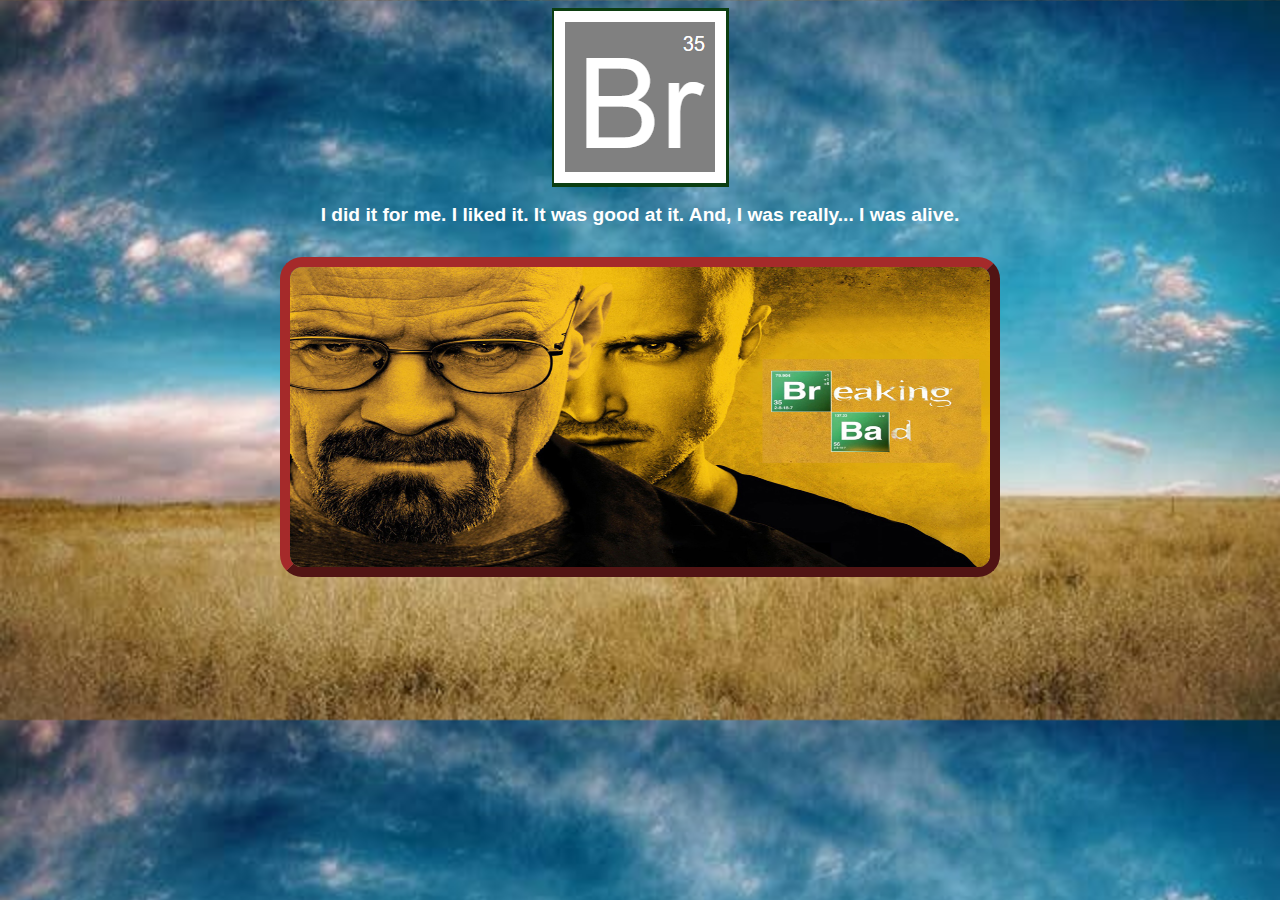
<file: alvaronavarro_bb/index.html>
<!DOCTYPE html>
<html lang="en">
<head>
    <meta charset="UTF-8">
    <meta name="viewport" content="width=device-width, initial-scale=1.0">
    <link rel="stylesheet" href="style.css">
    <link rel="shortcut icon" href="img/icon.png" type="image/x-icon">
    <title>index.html</title>
</head>

<body class="fondo_imagen" align="center">
    <img src="./img/logo.PNG" alt="">
    <h1 class="i_did"> 
        I did it for me. I liked it. It was good at it. And, I was really... I was alive. 
    </h1>
    <br>
<img src="./img/poster.jpg" alt="" width="700" height="300" border="10px" id="poster" usemap="#mapa breaking" usemap="#mapa bad">
<map name="mapa breaking">
    <area shape="rect" coords="483,103,663,145" href="formulario.html">

<map name="mapa bad">
    <area shape="rect" coords="544,147,640,183" href="tabla.html">
</map>

    
</body>
</html>
</file>
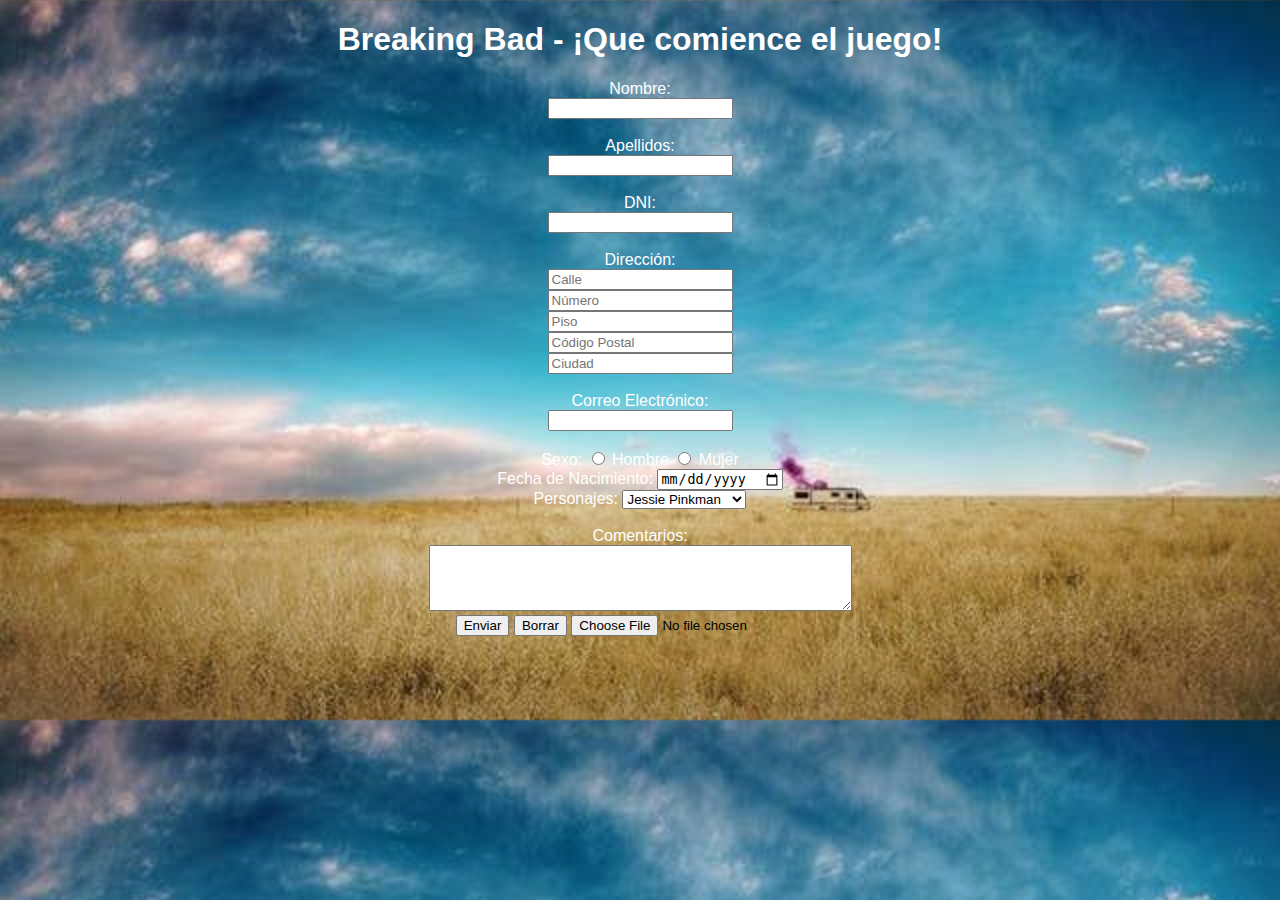
<file: alvaronavarro_bb/formulario.html>
<!DOCTYPE html>
<html lang="es">
<head>
    <meta charset="UTF-8">
    <meta http-equiv="X-UA-Compatible" content="IE=edge">
    <link rel="stylesheet" href="style.css">
    <meta name="viewport" content="width=device-width, initial-scale=1.0">
    <title>Breaking Bad - ¡Que comience el juego!</title>
</head>
<body class="fondo_imagen" align="center">
    <h1 class="titulo">Breaking Bad - ¡Que comience el juego!</h1>
    <form action="mailto:raul.rodriguez@proeducaglobal.com" method="post" enctype="text/plain">
        <label for="nombre">Nombre:</label><br>
        <input type="text" id="nombre" name="nombre" required><br><br>

        <label for="apellidos">Apellidos:</label><br>
        <input type="text" id="apellidos" name="apellidos" required><br><br>
        <label for="Dni">DNI:</label><br>
        <input type="text" id="dni" name="dni" required><br><br>

        <label for="direccion">Dirección:</label><br>
        <input type="text" id="direccion" name="Calle" placeholder="Calle">
        <br>
        <input type="text" id="numero" name="numero" placeholder="Número">
        <br>
        <input type="text" id="piso" name="piso" placeholder="Piso">
        <br>
        <input type="text" id="codigo-postal" name="codigo-postal" placeholder="Código Postal">
        <br>
        <input type="text" id="ciudad" name="ciudad" placeholder="Ciudad">
        <br><br>

        <label for="email">Correo Electrónico:</label><br>
        <input type="email" id="email" name="email" required><br>
        <br>
        <label>Sexo:</label>
        <input type="radio" id="hombre" name="sexo" value="hombre">
        <label for="hombre">Hombre</label>
        <input type="radio" id="mujer" name="sexo" value="mujer">
        <label for="mujer">Mujer</label><br>

        <label for="fecha-nacimiento">Fecha de Nacimiento:</label>
        <input type="date" id="fecha-nacimiento" name="fecha-nacimiento"><br>

        <label for="personajes">Personajes:</label>
        <select id="personajes" name="personajes">
            <option value="Jessie Pinkman">Jessie Pinkman</option>
            <option value="Walter White">Walter White</option>
            <option value="Saul Goodman">Saul Goodman</option>
            <option value="Gustavo Fring">Gustavo Fring</option>
            <option value="Pollos Hermanos">Pollos Hermanos</option>
            <option value="Otros personajes">Otros personajes</option>
        </select><br><br>

        <label for="comentarios">Comentarios:</label><br>
        <textarea id="comentarios" name="comentarios" rows="4" cols="50"></textarea><br>

        <input type="submit" value="Enviar">
        <input type="reset" value="Borrar">
        <input type="file" name="adjuntar-archivos"><br>
    </form>
</body>
</html>
</file>
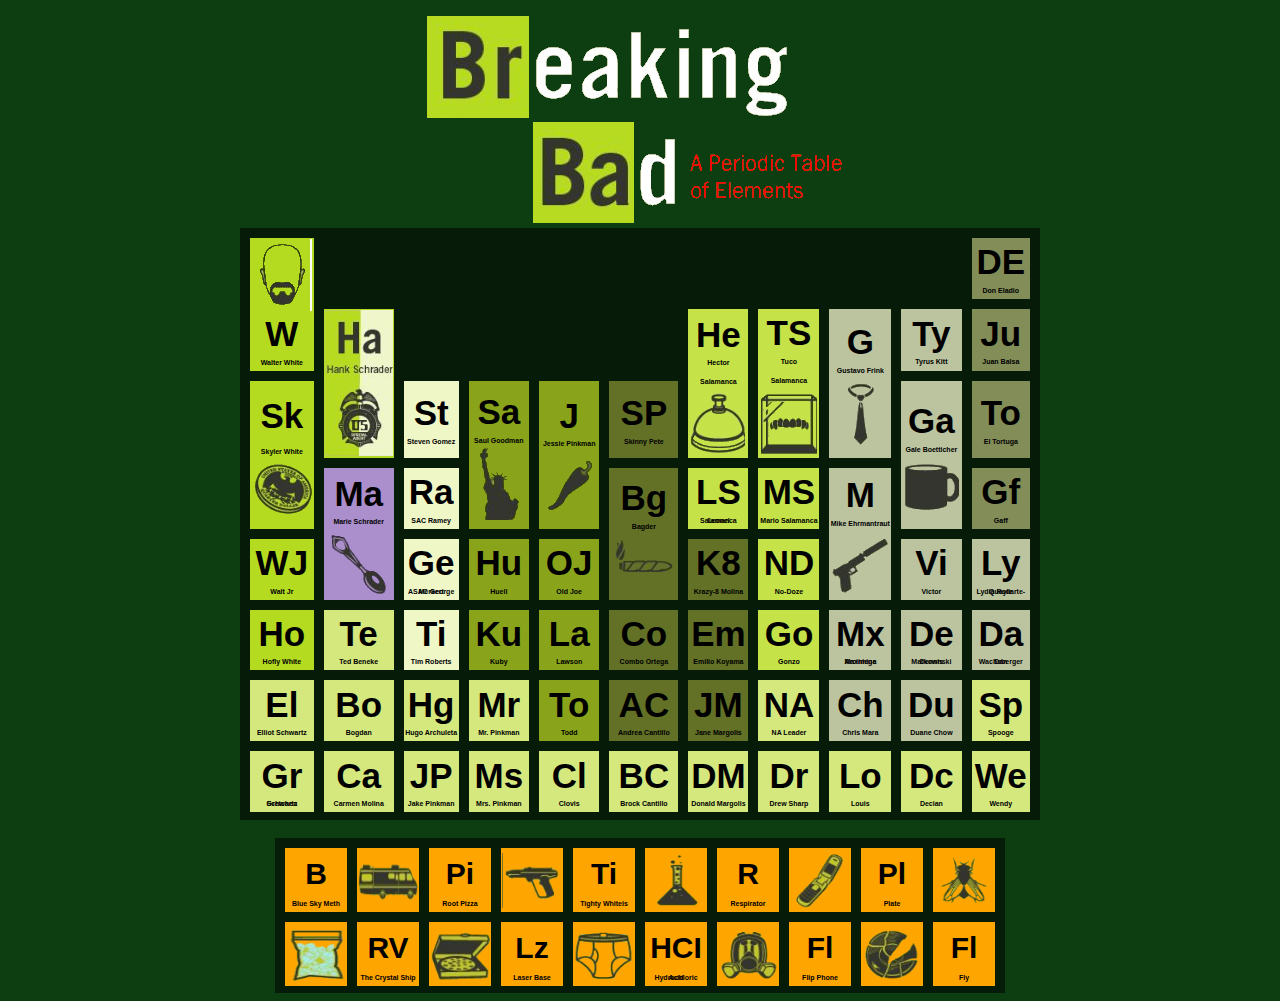
<file: alvaronavarro_bb/tabla.html>
<!DOCTYPE html>
<html lang="es">
<head>
    <meta charset="UTF-8">
    <meta name="viewport" content="width=device-width, initial-scale=1.0">
    <title>Tabla Elementos</title>
    <link rel="shortcut icon" href="img/icon.png" type="image/x-icon">
    <link rel="stylesheet" href="style.css">
</head>
<body style="background-color: #0c3e11;">  
    <div class="centro"><img src="img/cabecera.png" alt="Cabecera Breaking Bad"></div>
    <div id="alinear_tabla">
    <table id="tabla" class="centro">
    <tr>
        <td id="olive" rowspan="2">
            <img src="img/walterwhite.png" alt="Walter White">
            <h1>W</h1>
            <h3>Walter White</h3></td>
        <td colspan="9"></td>
        <td id="darkolive">
            <h1>DE</h1>
            <h3>Don Eladio</h3></td>
    </tr>
    <tr>
        <td id="olive" rowspan="2">
            <img src="img/hankschrader.png" alt="Hank Schader" id="hank"></td>
        <td colspan="4"></td>
        <td id="mustard" rowspan="2">
            <h1>He</h1>
            <h3>Hector</h3>
            <br><h3>Salamanca</h3>
            <img src="img/hectorsalamanca.png" alt="Hector Salamanca"></td>
        <td id="mustard" rowspan="2">
            <h1>TS</h1>
            <h3>Tuco</h3>
            <br><h3>Salamanca</h3>
            <img src="img/tucosalamanca.png" alt="Tuco Salamanca">
        </td>
        <td id="grey" rowspan="2">
            <h1>G</h1>
            <h3>Gustavo Frink</h3>
            <img src="img/gustavofrink.png" alt="Gustavo Frink"></td>
        <td id="grey">
            <h1>Ty</h1>
            <h3>Tyrus Kitt</h3>
        </td>
        <td id="darkolive">
            <h1>Ju</h1>
            <h3>Juan Balsa</h3></td>
    </tr>
    <tr>
        <td id="olive" rowspan="2">
            <h1>Sk</h1>
            <br><h3>Skyler White</h3>
            <img src="img/skylerwhite.png" alt="Skyler White"></td>
        <td id="wheat">
            <h1>St</h1>
            <h3>Steven Gomez</h3></td>
        <td id="darkgreen" rowspan="2">
            <h1>Sa</h1>
            <h3>Saul Goodman</h3>
            <img src="img/saulgoodman.png" alt="Saul Goodman"></td>
        <td id="darkgreen" rowspan="2">
            <h1>J</h1>
            <h3>Jessie Pinkman</h3>
            <img src="img/jessiepinkman.png" alt="Jessie Pinkman"></td>
        <td id="darkest">
            <h1>SP</h1>
            <h3>Skinny Pete</h3>
        </td>
        <td id="grey" rowspan="2">
            <h1>Ga</h1>
            <h3>Gale Boetticher</h3>
            <img src="img/gale.png" alt="Gale Boetticher">
        </td>
        <td id="darkolive">
            <h1>To</h1>
            <h3>El Tortuga</h3></td>
    </tr>
    <tr>
        <td id="purple" rowspan="2">
            <h1>Ma</h1>
            <h3>Marie Schrader</h3>
            <img src="img/marieschrader.png" alt="Marie Schader">
        </td>
        <td id="wheat">
            <h1>Ra</h1>
            <h3>SAC Ramey</h3></td>
        <td id="darkest" rowspan="2">
            <h1>Bg</h1>
            <h3>Bagder</h3>
            <img src="img/badger.png" alt="badger">

        </td>
        <td id="mustard">
            <h1>LS</h1>
            <h3>Leonel Salamanca</h3></td>
        <td id="mustard">
            <h1>MS</h1>
            <h3>Mario Salamanca</h3></td>
        <td id="grey" rowspan="2">
            <h1>M</h1>
            <h3>Mike Ehrmantraut</h3>
            <img src="img/mike.png" alt="">
        </td>
        <td id="darkolive">
            <h1>Gf</h1>
            <h3>Gaff</h3></td>
    </tr>
    <tr>
        <td id="olive">
            <h1>WJ</h1>
            <h3>Walt Jr</h3>
        </td>
        <td id="wheat">
            <h1>Ge</h1>
            <h3>ASAC George Merkert</h3>
        </td>
        <td id="darkgreen">
            <h1>Hu</h1>
            <h3>Huell</h3>
        </td>
        <td id="darkgreen">
            <h1>OJ</h1>
            <h3>Old Joe</h3></td>
        <td id="darkest">
            <h1>K8</h1>
            <h3>Krazy-8 Molina</h3>
        </td>
        <td id="mustard">
            <h1>ND</h1>
            <h3>No-Doze</h3></td>
        <td id="grey">
            <h1>Vi</h1>
            <h3>Victor</h3></td>
        <td id="grey">
            <h1>Ly</h1>
            <h3>Lydia Rodarte- Quayle</h3>
        </td>
    </tr>
    <tr>
        <td id="olive">
            <h1>Ho</h1>
            <h3>Hofly White</h3></td>
        <td id="yellow">
            <h1>Te</h1>        
            <h3>Ted Beneke</h3></td>
        <td id="wheat">
            <h1>Ti</h1>
            <h3>Tim Roberts</h3></td>
        <td id="darkgreen">
            <h1>Ku</h1>
            <h3>Kuby</h3></td>
        <td id="darkgreen">
            <h1>La</h1>
            <h3>Lawson</h3></td>
        <td id="darkest">
            <h1>Co</h1>
            <h3>Combo Ortega</h3></td>
        <td id="darkest">
            <h1>Em</h1>
            <h3>Emilio Koyama</h3></td>
        <td id="mustard">
            <h1>Go</h1>
            <h3>Gonzo</h3></td>
        <td id="grey">
            <h1>Mx</h1>
            <h3>Maximine Arciniega</h3></td>
        <td id="grey">
            <h1>De</h1>
            <h3>Dennis Markownski</h3></td>
        <td id="grey">
            <h1>Da</h1>
            <h3>Dan Wachsberger</h3></td>
    </tr>
    <tr>
        <td id="yellow">
            <h1>El</h1>
            <h3>Elliot Schwartz</h3></td>
        <td id="yellow">
            <h1>Bo</h1>
            <h3>Bogdan</h3></td>
        <td id="yellow">
            <h1>Hg</h1>
            <h3>Hugo Archuleta</h3></td>
        <td id="yellow">
            <h1>Mr</h1>
            <h3>Mr. Pinkman</h3></td>
        <td id="darkgreen">
            <h1>To</h1>
            <h3>Todd</h3></td>
        <td id="darkest">
            <h1>AC</h1>
            <h3>Andrea Cantillo</h3></td>
        <td id="darkest">
            <h1>JM</h1>
            <h3>Jane Margolis</h3></td>
        <td id="yellow">
            <h1>NA</h1>
            <h3>NA Leader</h3></td>
        <td id="grey">
            <h1>Ch</h1>
            <h3>Chris Mara</h3></td>
        <td id="grey">
            <h1>Du</h1>
            <h3>Duane Chow</h3></td>
        <td id="yellow">
            <h1>Sp</h1>
            <h3>Spooge</h3>
        </td>
    </tr>
    <tr>
        <td id="yellow">
            <h1>Gr</h1>
            <h3>Gretchen Schwartz</h3></td>
        <td id="yellow">
            <h1>Ca</h1>
            <h3>Carmen Molina</h3></td>
        <td id="yellow">
            <h1>JP</h1>
            <h3>Jake Pinkman</h3>
        </td>
        <td id="yellow">
            <h1>Ms</h1>
            <h3>Mrs. Pinkman</h3></td>
        <td id="yellow">
            <h1>Cl</h1>
            <h3>Clovis</h3></td>
        <td id="yellow">
            <h1>BC</h1>
            <h3>Brock Cantillo</h3></td>
        <td id="yellow">
            <h1>DM</h1>
            <h3>Donald Margolis</h3></td>
        <td id="yellow">
            <h1>Dr</h1>
            <h3>Drew Sharp</h3></td>
        <td id="yellow">
            <h1>Lo</h1>
            <h3>Louis</h3></td>
        <td id="yellow">
            <h1>Dc</h1>
            <h3>Decian</h3></td>
        <td id="yellow">
            <h1>We</h1>
            <h3>Wendy</h3>
        </td>
    </tr>
    </table>
    </div>
    <br>
    <div id="alinear_tabla">
    <table id="tabla_baja" class="centro">
    <tr>
        <td id="orange">
            <h2>B</h2>
            <h3>Blue Sky Meth</h3></td>
        <td id="orange">
            <img src="img/bus.png" alt="bus" id="bus"></td>
        <td id="orange">
            <h2>Pi</h2>
            <h3>Root Pizza</h3></td>
        <td id="orange">
            <img src="img/pistola.png" alt="pistola" id="pistola">
        </td>
        <td id="orange">
            <h2>Ti</h2>
            <h3>Tighty Whiteis</h3></td>
        <td id="orange">
            <img src="img/pocima.png" alt="pocima" id="pocima"></td>
        <td id="orange">
            <h2>R</h2>
            <h3>Respirator</h3></td>
        <td id="orange">
            <img src="img/movil.png" alt="movil" id="movil"></td>
        <td id="orange">
                <h2>Pl</h2>
                <h3>Plate</h3></td>
        <td id="orange">
            <img src="img/mosca.png" alt="mosca" id="mosca"></td>
    </tr>
    <tr>
        <td id="orange">
            <img src="img/cristal.png" alt="cristal" id="cristal">
        </td>
        <td id="orange">
            <h2>RV</h2>
            <h3>The Crystal Ship</h3>
        </td>
        <td id="orange">
            <img src="img/pizza.png" alt="pizza" id="pizza"></td>
        <td id="orange">
            <h2>Lz</h2>
            <h3>Laser Base</h3></td>
        <td id="orange">
            <img src="img/calzoncillos.png" alt="calzoncillos" id="calzoncillos">
        </td>
        <td id="orange">
            <h2>HCI</h2>
            <h3>Hydrochloric Acid</h3></td>
        <td id="orange">
            <img src="img/mascara.png" alt="mascara" id="mascara"></td>
        <td id="orange">
            <h2>Fl</h2>
            <h3>Flip Phone</h3></td>
        <td id="orange">
            <img src="img/plato.png" alt="plato" id="plato">
        </td>
        <td id="orange">
            <h2>Fl</h2>
            <h3>Fly</h3>
        </td>
    </tr>

    </table>
    </div>
</body>
</html>
</file>
<file: alvaronavarro_bb/style.css>
@font-face {
    font-family: BreakingBad;
    src: url(Breaking\ Bad.ttf);
    }

body{
    font-family: Helvetica;
}
label{
    color: white;
}

.fondo_imagen{
    background-image: url(./img/fondo.jpg);
    background-size: cover;
}
.titulo{
    color: white;
    font-size: xx-large;
}
.i_did{
    color: white;
    font-size: larger;
}

#logo{
    width: 200px;
    height: 200px;
    margin-bottom: 30px;
}

#poster{
    width: 700px;
    height: 300px;
    border: 10px; 
    border-style: outset; 
    border-color: brown; 
    border-radius: 22px;
    margin: top 20px;
}

.centro{
    display:flex;
   justify-content: center; 
}

/*ESTILOS DE LA TABLA DE ELEMENTOS*/
td{
    width: 65px;
    height: 50px;
    text-align: center;
    line-height: 0%;
}

#tabla{
    width: 800px;
    height: 592px;
    background-color: #061b08;
    border-spacing: 10px;
}
#tabla_baja{
    width: 730px;
    height: 155px;
    background-color: #061b08;
    border-spacing: 10px;
}

#alinear_tabla{
    display:flex;
    justify-content: center;
}
#alinear_tabla_baja{
    display:flex;
    justify-content: center

}

#olive{
    background-color: #b5db20;
}

#darkolive{
    background-color: #828d58;
}

#wheat{
    background-color: #eff7c7;
}

#darkgreen{
    background-color: #89a41a;
}

#darkest{
    background-color: #627126;
}

#mustard{
    background-color: #c5e249;
}

#grey{
    background-color: #bbc49f;
}

#yellow{
    background-color: #d4e87e;
}

#purple{
    background-color: #ab8fcc;
}
#orange{
    background-color: orange;
}


h1{
    font-size:35px;
    font-weight: bold;
}

h2{
    font-size: 30px;
    font-weight: bold;
}

h3{
    font-size: 7px;
    padding-top: 5px;
    padding-bottom: 0px;
}

#hank{
    object-fit: fill;
}

.ajuste img{
    max-width: auto;
    height: 100%;
}
#mosca{
    width: 60px;
    height: 55px;
    margin-top: 1px;
}
#bus{
    width: 60px;
    height: 55px;
    margin-top: 1px;
}
#pistola{
    width: 60px;
    height: 55px;
    margin-top: 1px;
}
#pocima{
    width: 60px;
    height: 55px;
    margin-top: 1px;
}
#movil{
    width: 60px;
    height: 55px;
    margin-top: 1px;
}
#cristal{
    width: 60px;
    height: 55px;
    margin-top: 1px;
}
#pizza{
    width: 60px;
    height: 55px;
    margin-top: 1px;
}
#calzoncillos{
    width: 60px;
    height: 55px;
    margin-top: 1px;
}
#mascara{
    width: 60px;
    height: 55px;
    margin-top: 1px;
}
#plato{
    width: 60px;
    height: 55px;
    margin-top: 1px;
}
</file>
